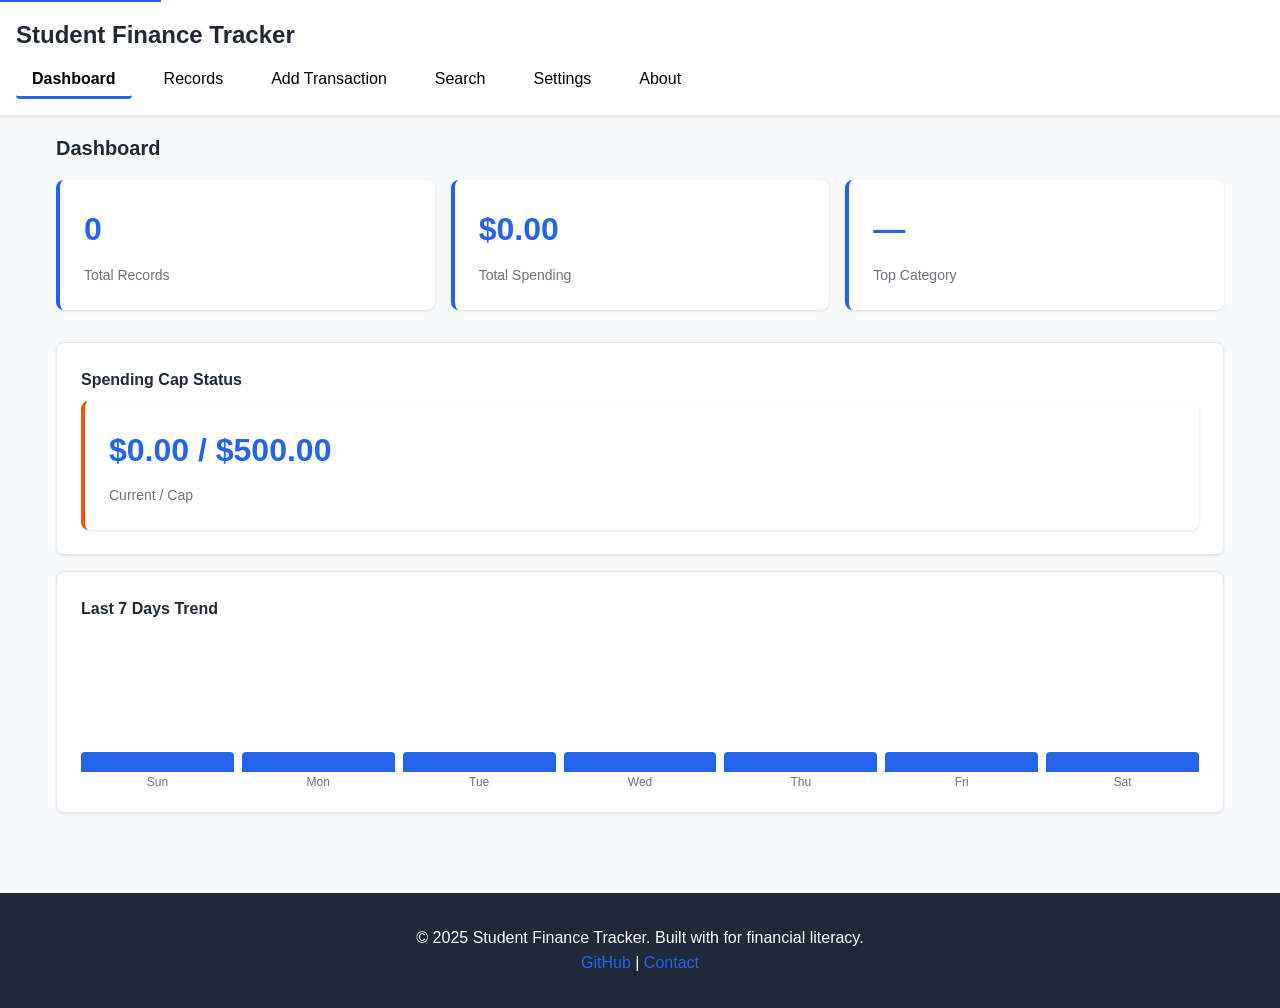
<file: index.html>
<!DOCTYPE html>
<html lang="en">
<head>
    <meta charset="UTF-8">
    <meta name="viewport" content="width=device-width, initial-scale=1.0">
    <title>Student Finance Tracker</title>
    <link rel="stylesheet" href="style.css">
</head>
<body>
    <a href="#main" class="skip-link">Skip to main content</a>

    <header>
        <h1>Student Finance Tracker</h1>
        <nav>
            <button class="nav-btn active" data-section="dashboard">Dashboard</button>
            <button class="nav-btn" data-section="records">Records</button>
            <button class="nav-btn" data-section="add">Add Transaction</button>
            <button class="nav-btn" data-section="search">Search</button>
            <button class="nav-btn" data-section="settings">Settings</button>
            <button class="nav-btn" data-section="about">About</button>
        </nav>
    </header>

    <main id="main">
        <div class="aria-live" id="aria-live" role="status" aria-live="polite"></div>
        <div id="alert" class="alert"></div>

        <!-- Dashboard Section -->
        <section id="dashboard" class="active">
            <h2>Dashboard</h2>

            <div class="stats-grid">
                <div class="stat-box">
                    <div class="stat-value" id="total-records">0</div>
                    <div class="stat-label">Total Records</div>
                </div>
                <div class="stat-box">
                    <div class="stat-value" id="total-amount">$0.00</div>
                    <div class="stat-label">Total Spending</div>
                </div>
                <div class="stat-box">
                    <div class="stat-value" id="top-category">—</div>
                    <div class="stat-label">Top Category</div>
                </div>
            </div>

            <div class="card">
                <h3>Spending Cap Status</h3>
                <div class="stat-box" id="cap-status">
                    <div class="stat-value" id="cap-amount">$0.00</div>
                    <div class="stat-label">Current / Cap</div>
                </div>
            </div>

            <div class="card">
                <h3>Last 7 Days Trend</h3>
                <div class="trend-chart" id="trend-chart"></div>
            </div>
        </section>

        <!-- Records Section -->
        <section id="records">
            <h2>All Transactions</h2>
            
            <div id="records-view">
                <div class="search-controls">
                    <input type="text" id="quick-search" placeholder="Quick search by description...">
                    <button id="export-btn" class="secondary">Export JSON</button>
                    <button id="import-btn-show" class="secondary">Import JSON</button>
                </div>

                <div id="import-section" style="display:none; margin-bottom: 1rem;">
                    <textarea id="import-json" placeholder="Paste JSON here..." rows="6"></textarea>
                    <button id="import-confirm" class="secondary">Import</button>
                    <button id="import-cancel" class="secondary">Cancel</button>
                </div>

                <div id="table-view">
                    <table id="transactions-table">
                        <thead>
                            <tr>
                                <th class="sortable" data-field="date">Date</th>
                                <th class="sortable" data-field="description">Description</th>
                                <th>Category</th>
                                <th class="sortable" data-field="amount">Amount</th>
                                <th>Actions</th>
                            </tr>
                        </thead>
                        <tbody id="transactions-tbody">
                        </tbody>
                    </table>
                </div>

                <div id="cards-view" class="grid-2" style="display:none; margin-top: 1rem;"></div>
            </div>
        </section>

        <!-- Add/Edit Transaction Section -->
        <section id="add">
            <h2 id="form-title">Add New Transaction</h2>
            <div class="card">
                <form id="transaction-form">
                    <div class="form-row">
                        <div class="form-group">
                            <label for="description">Description *</label>
                            <input type="text" id="description" required>
                            <div class="error" id="error-description"></div>
                        </div>
                        <div class="form-group">
                            <label for="amount">Amount *</label>
                            <input type="text" id="amount" placeholder="0.00" required>
                            <div class="error" id="error-amount"></div>
                        </div>
                    </div>

                    <div class="form-row">
                        <div class="form-group">
                            <label for="category">Category *</label>
                            <select id="category" required>
                                <option value="">Select a category</option>
                                <option>Food</option>
                                <option>Transport</option>
                                <option>Entertainment</option>
                                <option>Education</option>
                                <option>Utilities</option>
                                <option>Health</option>
                                <option>Other</option>
                            </select>
                            <div class="error" id="error-category"></div>
                        </div>
                        <div class="form-group">
                            <label for="date">Date *</label>
                            <input type="date" id="date" required>
                            <div class="error" id="error-date"></div>
                        </div>
                    </div>

                    <div class="checkbox-group">
                        <input type="checkbox" id="duplicate-check" aria-label="Check for duplicate words">
                        <label for="duplicate-check">Check for duplicate words (e.g., 'coffee coffee')</label>
                    </div>

                    <div class="form-row">
                        <button type="submit">Save Transaction</button>
                        <button type="reset" class="secondary">Clear</button>
                        <button type="button" id="cancel-edit" class="secondary" style="display:none;">Cancel Edit</button>
                    </div>
                </form>
            </div>
        </section>

        <!-- Search Section -->
        <section id="search">
            <h2>Regex Search</h2>
            <div class="card">
                <div class="form-group">
                    <label for="regex-pattern">Search Pattern</label>
                    <input type="text" id="regex-pattern" placeholder="e.g., ^[A-Z].*|coffee coffee">
                </div>

                <div class="checkbox-group">
                    <input type="checkbox" id="case-insensitive" checked>
                    <label for="case-insensitive">Case-insensitive</label>
                </div>

                <button id="search-btn">Search</button>
                <div id="search-error" class="error"></div>

                <div id="search-results" style="margin-top: 1.5rem;"></div>
            </div>
        </section>

        <!-- Settings Section -->
        <section id="settings">
            <h2>Settings</h2>
            <div class="card">
                <h3>Currency Settings</h3>
                <div class="form-row">
                    <div class="form-group">
                        <label for="base-currency">Base Currency</label>
                        <select id="base-currency">
                            <option value="USD">USD ($)</option>
                            <option value="EUR">EUR (€)</option>
                            <option value="GBP">GBP (£)</option>
                        </select>
                    </div>
                </div>

                <h3 style="margin-top: 2rem;">Exchange Rates (to Base Currency)</h3>
                <div class="form-row">
                    <div class="form-group">
                        <label for="rate-eur">EUR Rate</label>
                        <input type="number" id="rate-eur" step="0.01" placeholder="1.10">
                    </div>
                    <div class="form-group">
                        <label for="rate-gbp">GBP Rate</label>
                        <input type="number" id="rate-gbp" step="0.01" placeholder="1.27">
                    </div>
                </div>

                <h3 style="margin-top: 2rem;">Financial Goals</h3>
                <div class="form-group">
                    <label for="spending-cap">Monthly Spending Cap ($)</label>
                    <input type="number" id="spending-cap" step="0.01" placeholder="500.00">
                </div>

                <button id="save-settings">Save Settings</button>
            </div>
        </section>

        <!-- About Section -->
        <section id="about">
            <h2>About This App</h2>
            <div class="card">
                <div class="about-content">
                    <h3>Purpose</h3>
                    <p>
                        Student Finance Tracker helps you manage your personal finances effectively. 
                        Track your spending, set budgets, and analyze your financial habits with 
                        interactive dashboards and advanced search capabilities.
                    </p>

                    <h3>Features</h3>
                    <ul style="margin-left: 1rem; margin-bottom: 1rem;">
                        <li>Real-time spending dashboard with statistics</li>
                        <li>Local data storage with import/export</li>
                        <li>Advanced regex-based transaction search</li>
                        <li>Multi-currency support with custom rates</li>
                        <li>Fully responsive mobile-first design</li>
                        <li>Complete accessibility compliance</li>
                    </ul>

                    <h3>Regex Patterns Used</h3>
                    <table style="margin-top: 1rem;">
                        <tr style="background: var(--bg);">
                            <th style="text-align: left;">Pattern</th>
                            <th style="text-align: left;">Purpose</th>
                            <th style="text-align: left;">Example</th>
                        </tr>
                        <tr>
                            <td>/^\S(?:.*\S)?$/</td>
                            <td>Description validation (no leading/trailing spaces)</td>
                            <td>Lunch</td>
                        </tr>
                        <tr>
                            <td>/^(0|[1-9]\d*)(\.\d{1,2})?$/</td>
                            <td>Amount validation (numeric with 2 decimals)</td>
                            <td>12.50</td>
                        </tr>
                        <tr>
                            <td>/^\d{4}-(0[1-9]|1[0-2])-(0[1-9]|[12]\d|3[01])$/</td>
                            <td>Date validation (YYYY-MM-DD)</td>
                            <td>2025-09-29</td>
                        </tr>
                        <tr>
                            <td>/^[A-Za-z]+(?:[ -][A-Za-z]+)*$/</td>
                            <td>Category validation (letters, spaces, hyphens)</td>
                            <td>Fast Food</td>
                        </tr>
                        <tr>
                            <td>/\b(\w+)\s+\1\b/i</td>
                            <td>Duplicate word detection (advanced backreference)</td>
                            <td>coffee coffee</td>
                        </tr>
                    </table>

                    <h3 style="margin-top: 2rem;">Keyboard Navigation</h3>
                    <ul style="margin-left: 1rem; margin-bottom: 1rem;">
                        <li><strong>Tab</strong> - Navigate through form fields and buttons</li>
                        <li><strong>Enter</strong> - Submit form or activate button</li>
                        <li><strong>Shift + Tab</strong> - Navigate backwards</li>
                        <li><strong>Arrow Keys</strong> - Navigate table headers for sorting</li>
                    </ul>

                    <h3>Contact</h3>
                    <p>
                        GitHub: <a href="https://github.com/mchidozie-pixel" target="_blank">GitHub Profile</a><br>
                        Email: <a href="mailto:m.chidozie@alustudent.com">student@example.com</a>
                    </p>
                </div>
            </div>
        </section>
    </main>

    <footer>
        <p>&copy; 2025 Student Finance Tracker. Built with for financial literacy.</p>
        <p>
            <a href="https://github.com/mchidozie-pixel" target="_blank">GitHub</a> | 
            <a href="mailto:m.chidozie@alustudent.com">Contact</a> 
        </p>
    </footer>

    <script src="app.js"></script>
</body>
</html>
</file>
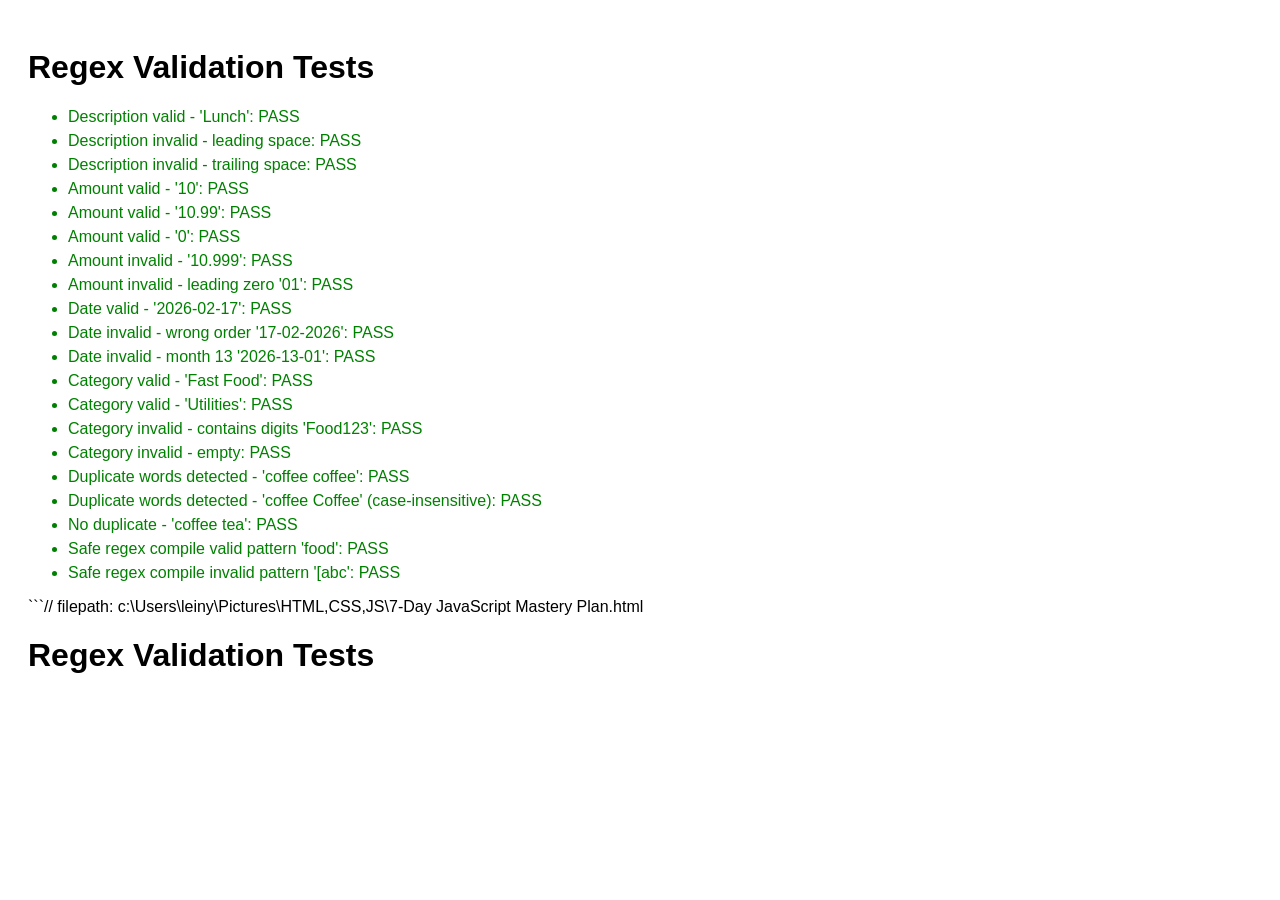
<file: tests.html>
<!DOCTYPE html>
<html lang="en">
<head>
<meta charset="UTF-8">
<title>Regex Validation Tests</title>
<style>
  body { font-family: Arial, sans-serif; padding: 20px; }
  .pass { color: green; }
  .fail { color: red; }
  li { margin: 6px 0; }
</style>
</head>
<body>

<h1>Regex Validation Tests</h1>
<ul id="results"></ul>

<script>
const results = document.getElementById("results");

function test(name, condition){
  const li = document.createElement("li");
  li.textContent = name + ": " + (condition ? "PASS" : "FAIL");
  li.className = condition ? "pass" : "fail";
  results.appendChild(li);
}

/* ===== REGEX RULES FROM MAIN APP ===== */

// Description (no leading/trailing space)
const descRegex = /^\S(?:.*\S)?$/;
test("Description valid - 'Lunch'", descRegex.test("Lunch"));
test("Description invalid - leading space", !descRegex.test(" Lunch"));
test("Description invalid - trailing space", !descRegex.test("Lunch "));

// Amount (numeric, max 2 decimals, no leading zeros except '0')
const amountRegex = /^(0|[1-9]\d*)(\.\d{1,2})?$/;
test("Amount valid - '10'", amountRegex.test("10"));
test("Amount valid - '10.99'", amountRegex.test("10.99"));
test("Amount valid - '0'", amountRegex.test("0"));
test("Amount invalid - '10.999'", !amountRegex.test("10.999"));
test("Amount invalid - leading zero '01'", !amountRegex.test("01"));

// Date (YYYY-MM-DD with basic month/day checks)
const dateRegex = /^\d{4}-(0[1-9]|1[0-2])-(0[1-9]|[12]\d|3[01])$/;
test("Date valid - '2026-02-17'", dateRegex.test("2026-02-17"));
test("Date invalid - wrong order '17-02-2026'", !dateRegex.test("17-02-2026"));
test("Date invalid - month 13 '2026-13-01'", !dateRegex.test("2026-13-01"));

// Category (letters, spaces, hyphens)
const categoryRegex = /^[A-Za-z]+(?:[ -][A-Za-z]+)*$/;
test("Category valid - 'Fast Food'", categoryRegex.test("Fast Food"));
test("Category valid - 'Utilities'", categoryRegex.test("Utilities"));
test("Category invalid - contains digits 'Food123'", !categoryRegex.test("Food123"));
test("Category invalid - empty", !categoryRegex.test(""));

// Duplicate word detection (case-insensitive backreference)
const duplicateRegex = /\b(\w+)\s+\1\b/i;
test("Duplicate words detected - 'coffee coffee'", duplicateRegex.test("coffee coffee"));
test("Duplicate words detected - 'coffee Coffee' (case-insensitive)", duplicateRegex.test("coffee Coffee"));
test("No duplicate - 'coffee tea'", !duplicateRegex.test("coffee tea"));

// Safe regex compile helper
function safeRegex(pattern){
  try { return new RegExp(pattern, "i"); }
  catch { return null; }
}
test("Safe regex compile valid pattern 'food'", safeRegex("food") !== null);
test("Safe regex compile invalid pattern '[abc'", safeRegex("[abc") === null);
</script>
</body>
</html>
```// filepath: c:\Users\leiny\Pictures\HTML,CSS,JS\7-Day JavaScript Mastery Plan.html
<!DOCTYPE html>
<html lang="en">
<head>
<meta charset="UTF-8">
<title>Regex Validation Tests</title>
<style>
  body { font-family: Arial, sans-serif; padding: 20px; }
  .pass { color: green; }
  .fail { color: red; }
  li { margin: 6px 0; }
</style>
</head>
<body>

<h1>Regex Validation Tests</h1>
<ul id="results"></ul>

<script>
const results = document.getElementById("results");

function test(name, condition){
  const li = document.createElement("li");
  li.textContent = name + ": " + (condition ? "PASS" : "FAIL");
  li.className = condition ? "pass" : "fail";
  results.appendChild(li);
}

/* ===== REGEX RULES FROM MAIN APP ===== */

// Description (no leading/trailing space)
const descRegex = /^\S(?:.*\S)?$/;
test("Description valid - 'Lunch'", descRegex.test("Lunch"));
test("Description invalid - leading space", !descRegex.test(" Lunch"));
test("Description invalid - trailing space", !descRegex.test("Lunch "));

// Amount (numeric, max 2 decimals, no leading zeros except '0')
const amountRegex = /^(0|[1-9]\d*)(\.\d{1,2})?$/;
test("Amount valid - '10'", amountRegex.test("10"));
test("Amount valid - '10.99'", amountRegex.test("10.99"));
test("Amount valid - '0'", amountRegex.test("0"));
test("Amount invalid - '10.999'", !amountRegex.test("10.999"));
test("Amount invalid - leading zero '01'", !amountRegex.test("01"));

// Date (YYYY-MM-DD with basic month/day checks)
const dateRegex = /^\d{4}-(0[1-9]|1[0-2])-(0[1-9]|[12]\d|3[01])$/;
test("Date valid - '2026-02-17'", dateRegex.test("2026-02-17"));
test("Date invalid - wrong order '17-02-2026'", !dateRegex.test("17-02-2026"));
test("Date invalid - month 13 '2026-13-01'", !dateRegex.test("2026-13-01"));

// Category (letters, spaces, hyphens)
const categoryRegex = /^[A-Za-z]+(?:[ -][A-Za-z]+)*$/;
test("Category valid - 'Fast Food'", categoryRegex.test("Fast Food"));
test("Category valid - 'Utilities'", categoryRegex.test("Utilities"));
test("Category invalid - contains digits 'Food123'", !categoryRegex.test("Food123"));
test("Category invalid - empty", !categoryRegex.test(""));

// Duplicate word detection (case-insensitive backreference)
const duplicateRegex = /\b(\w+)\s+\1\b/i;
test("Duplicate words detected - 'coffee coffee'", duplicateRegex.test("coffee coffee"));
test("Duplicate words detected - 'coffee Coffee' (case-insensitive)", duplicateRegex.test("coffee Coffee"));
test("No duplicate - 'coffee tea'", !duplicateRegex.test("coffee tea"));

// Safe regex compile helper
function safeRegex(pattern){
  try { return new RegExp(pattern, "i"); }
  catch { return null; }
}
test("Safe regex compile valid pattern 'food'", safeRegex("food") !== null);
test("Safe regex compile invalid pattern '[abc'", safeRegex("[abc") === null);
</script>
</body>
</html>
</file>
<file: style.css>
* {
    margin: 0;
    padding: 0;
    box-sizing: border-box;
}

:root {
    --primary: #2563eb;
    --danger: #dc2626;
    --success: #16a34a;
    --warning: #ea580c;
    --bg: #f9fafb;
    --text: #1f2937;
    --border: #e5e7eb;
    --shadow: 0 1px 3px rgba(0,0,0,0.1);
}

body {
    font-family: -apple-system, BlinkMacSystemFont, "Segoe UI", Roboto, sans-serif;
    background: var(--bg);
    color: var(--text);
    line-height: 1.6;
}

header nav button {
    color: black;
}

header nav button.active {
    color: black;
}

.skip-link {
    position: absolute;
    top: -40px;
    left: 0;
    background: var(--primary);
    color: white;
    padding: 8px;
    z-index: 100;
}

.skip-link:focus {
    top: 0;
}

header {
    background: white;
    border-bottom: 1px solid var(--border);
    padding: 1rem;
    box-shadow: var(--shadow);
}

header h1 {
    font-size: 1.5rem;
    margin-bottom: 0.5rem;
}

nav {
    display: flex;
    gap: 1rem;
    flex-wrap: wrap;
}

nav button {
    background: none;
    border: none;
    padding: 0.5rem 1rem;
    cursor: pointer;
    border-bottom: 3px solid transparent;
    font-size: 1rem;
    transition: all 0.3s ease;
}

nav button:hover,
nav button:focus {
    border-bottom-color: var(--primary);
    outline: none;
}

nav button.active {
    border-bottom-color: var(--primary);
    color: var(--primary);
    font-weight: 600;
}

main {
    max-width: 1200px;
    margin: 0 auto;
    padding: 1rem;
}

section {
    display: none;
}

section.active {
    display: block;
}

.card {
    background: white;
    border: 1px solid var(--border);
    border-radius: 8px;
    padding: 1.5rem;
    box-shadow: var(--shadow);
    margin-bottom: 1rem;
}

h2 {
    font-size: 1.25rem;
    margin-bottom: 1rem;
    margin-top: 0;
}

h3 {
    font-size: 1rem;
    margin-bottom: 0.5rem;
}

label {
    display: block;
    margin-bottom: 0.5rem;
    font-weight: 500;
}

input, select, textarea {
    width: 100%;
    padding: 0.75rem;
    border: 1px solid var(--border);
    border-radius: 4px;
    font-size: 1rem;
    margin-bottom: 1rem;
    font-family: inherit;
}

input:focus, select:focus, textarea:focus {
    outline: none;
    border-color: var(--primary);
    box-shadow: 0 0 0 3px rgba(37, 99, 235, 0.1);
}

.error {
    color: var(--danger);
    font-size: 0.875rem;
    margin-top: -0.75rem;
    margin-bottom: 0.5rem;
    display: none;
}

.error.show {
    display: block;
}

button {
    background: var(--primary);
    color: white;
    border: none;
    padding: 0.75rem 1.5rem;
    border-radius: 4px;
    cursor: pointer;
    font-size: 1rem;
    transition: background 0.3s ease;
}

button:hover {
    background: #1d4ed8;
}

button:focus {
    outline: 2px solid var(--primary);
    outline-offset: 2px;
}

button.secondary {
    background: var(--border);
    color: var(--text);
}

button.secondary:hover {
    background: #d1d5db;
}

button.danger {
    background: var(--danger);
}

button.danger:hover {
    background: #b91c1c;
}

.stats-grid {
    display: grid;
    grid-template-columns: repeat(auto-fit, minmax(200px, 1fr));
    gap: 1rem;
    margin-bottom: 2rem;
}

.stat-box {
    background: white;
    padding: 1.5rem;
    border-radius: 8px;
    border-left: 4px solid var(--primary);
    box-shadow: var(--shadow);
}

.stat-box.warning {
    border-left-color: var(--warning);
}

.stat-box.danger {
    border-left-color: var(--danger);
}

.stat-value {
    font-size: 2rem;
    font-weight: 700;
    color: var(--primary);
}

.stat-label {
    font-size: 0.875rem;
    color: #6b7280;
    margin-top: 0.5rem;
}

.trend-chart {
    display: flex;
    align-items: flex-end;
    gap: 0.5rem;
    height: 150px;
    margin-top: 1rem;
    padding: 1rem 0;
}

.trend-bar {
    flex: 1;
    background: var(--primary);
    border-radius: 4px 4px 0 0;
    position: relative;
    min-height: 20px;
    transition: all 0.3s ease;
    cursor: help;
}

.trend-bar:hover {
    background: #1d4ed8;
}

.trend-label {
    position: absolute;
    bottom: -20px;
    left: 50%;
    transform: translateX(-50%);
    font-size: 0.75rem;
    color: #6b7280;
}

table {
    width: 100%;
    border-collapse: collapse;
    margin-top: 1rem;
}

th {
    background: var(--bg);
    padding: 1rem;
    text-align: left;
    font-weight: 600;
    border-bottom: 2px solid var(--border);
    cursor: pointer;
    user-select: none;
    white-space: nowrap;
}

th:hover {
    background: #f3f4f6;
}

th.sorted-asc::after,
th.sorted-desc::after {
    margin-left: 0.5rem;
    display: inline-block;
}

th.sorted-asc::after {
    content: "↑";
}

th.sorted-desc::after {
    content: "↓";
}

td {
    padding: 1rem;
    border-bottom: 1px solid var(--border);
}

tr:hover {
    background: var(--bg);
}

mark {
    background: #fef3c7;
    padding: 0 3px;
}

.search-controls {
    display: flex;
    gap: 1rem;
    margin-bottom: 1.5rem;
    flex-wrap: wrap;
}

.search-controls input {
    flex: 1;
    min-width: 200px;
    margin-bottom: 0;
}

.checkbox-group {
    display: flex;
    align-items: center;
    gap: 0.5rem;
    margin-bottom: 1rem;
}

.checkbox-group input[type="checkbox"] {
    width: auto;
    margin: 0;
}

.form-row {
    display: grid;
    grid-template-columns: repeat(auto-fit, minmax(200px, 1fr));
    gap: 1rem;
}

.form-group {
    margin-bottom: 1rem;
}

.form-group label {
    margin-bottom: 0.25rem;
}

.aria-live {
    position: absolute;
    left: -10000px;
    width: 1px;
    height: 1px;
    overflow: hidden;
}

.alert {
    padding: 1rem;
    border-radius: 4px;
    margin-bottom: 1rem;
    display: none;
}

.alert.show {
    display: block;
}

.alert.success {
    background: #dcfce7;
    color: #166534;
    border-left: 4px solid var(--success);
}

.alert.error {
    background: #fee2e2;
    color: #991b1b;
    border-left: 4px solid var(--danger);
}

.alert.warning {
    background: #fef3c7;
    color: #92400e;
    border-left: 4px solid var(--warning);
}

.grid-2 {
    display: grid;
    grid-template-columns: repeat(auto-fit, minmax(250px, 1fr));
    gap: 1rem;
}

.transaction-card {
    background: white;
    padding: 1rem;
    border: 1px solid var(--border);
    border-radius: 8px;
    box-shadow: var(--shadow);
    display: flex;
    justify-content: space-between;
    align-items: center;
}

.transaction-card > div:first-child {
    flex: 1;
}

.transaction-card .amount {
    font-weight: 700;
    font-size: 1.25rem;
}

.transaction-card .category {
    display: inline-block;
    background: var(--bg);
    padding: 0.25rem 0.75rem;
    border-radius: 20px;
    font-size: 0.875rem;
    margin-top: 0.5rem;
}

.actions {
    display: flex;
    gap: 0.5rem;
    margin-top: 1rem;
}

.actions button {
    flex: 1;
    padding: 0.5rem;
    font-size: 0.875rem;
}

footer {
    background: var(--text);
    color: white;
    padding: 2rem 1rem;
    text-align: center;
    margin-top: 3rem;
}

footer a {
    color: var(--primary);
    text-decoration: none;
}

footer a:hover {
    text-decoration: underline;
}

.about-content {
    line-height: 1.8;
}

.about-content p {
    margin-bottom: 1rem;
}

.about-content a {
    color: var(--primary);
    text-decoration: none;
}

.about-content a:hover {
    text-decoration: underline;
}

/* Responsive Design */
@media (max-width: 768px) {
    header h1 {
        font-size: 1.25rem;
    }

    nav {
        gap: 0.5rem;
    }

    nav button {
        padding: 0.5rem 0.75rem;
        font-size: 0.875rem;
    }

    .stats-grid {
        grid-template-columns: 1fr;
    }

    .form-row {
        grid-template-columns: 1fr;
    }

    th, td {
        padding: 0.75rem 0.5rem;
        font-size: 0.875rem;
    }

    .stat-value {
        font-size: 1.5rem;
    }

    .search-controls {
        flex-direction: column;
        gap: 0.5rem;
    }

    .search-controls input {
        min-width: 100%;
    }
}

@media (max-width: 360px) {
    main {
        padding: 0.5rem;
    }

    .card {
        padding: 1rem;
    }

    header h1 {
        font-size: 1rem;
    }

    nav button {
        padding: 0.4rem 0.5rem;
        font-size: 0.75rem;
    }

    table {
        font-size: 0.75rem;
    }

    th, td {
        padding: 0.5rem 0.25rem;
    }

    .stat-value {
        font-size: 1.25rem;
    }

    .trend-chart {
        height: 100px;
    }
}
</file>
